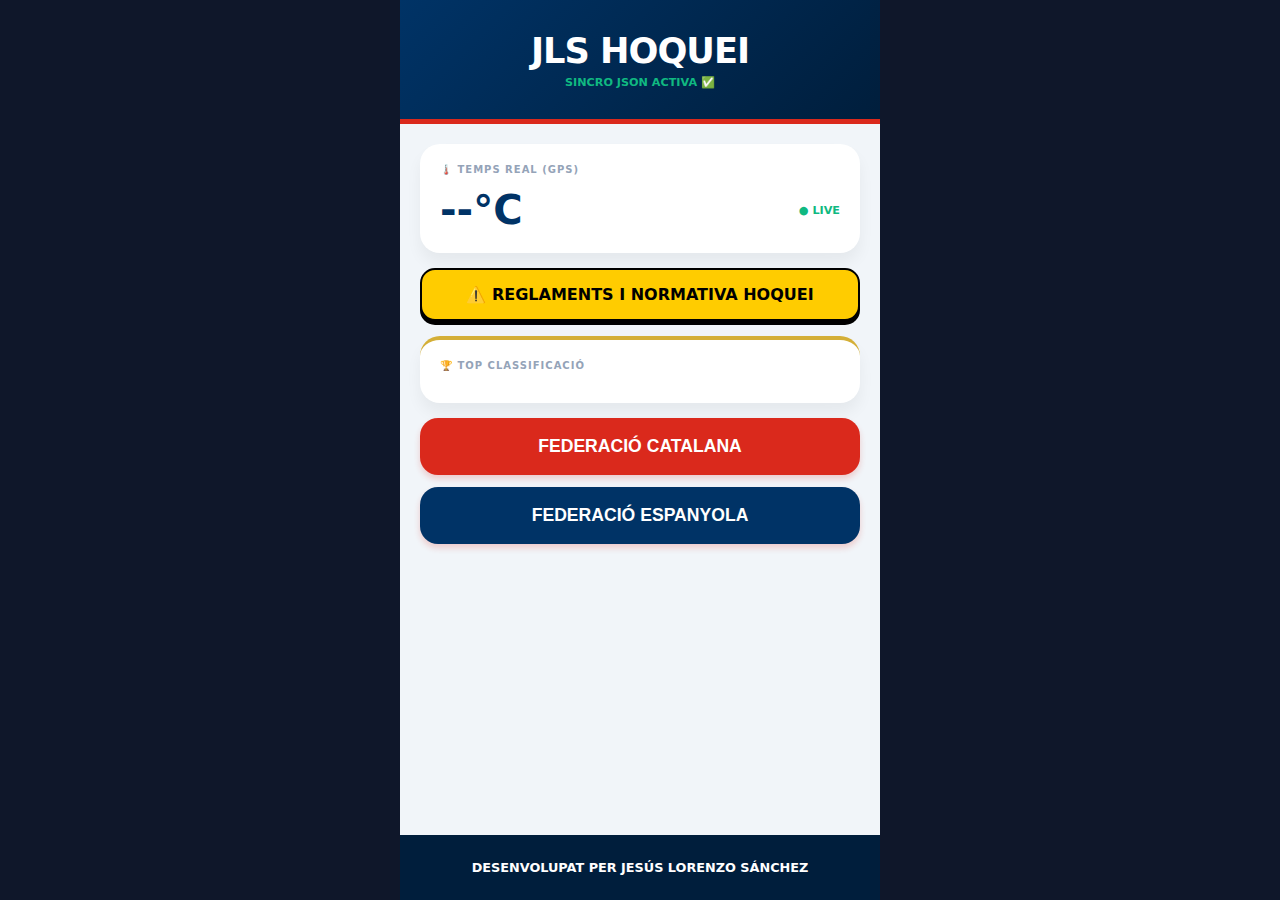
<file: index.html>
<!DOCTYPE html>
<html lang="ca">
<head>
    <meta charset="UTF-8">
    <meta name="viewport" content="width=device-width, initial-scale=1.0, maximum-scale=1.0, user-scalable=no">
    <title>JLS Hoquei - Oficial</title>
    <style>
        :root { --blue: #003366; --red: #da291c; --gold: #d4af37; --bg: #f1f5f9; --green: #34a853; }
        body { font-family: -apple-system, system-ui, sans-serif; margin: 0; background: #0f172a; color: #1e293b; }
        .app { max-width: 480px; margin: auto; background: var(--bg); min-height: 100vh; display: flex; flex-direction: column; }
        header { background: linear-gradient(135deg, var(--blue), #001e3c); color: white; padding: 30px 20px; text-align: center; border-bottom: 5px solid var(--red); }
        .p-20 { padding: 20px; flex: 1; }
        .widget { background: white; border-radius: 20px; padding: 20px; margin-bottom: 15px; box-shadow: 0 10px 15px rgba(0,0,0,0.05); }
        .label { font-size: 10px; color: #94a3b8; font-weight: 800; text-transform: uppercase; margin-bottom: 12px; display: block; letter-spacing: 1px; }
        .temp-display { font-size: 2.5rem; font-weight: 900; color: var(--blue); display: flex; align-items: center; justify-content: space-between; }
        .btn-main { background: var(--red); color: white; padding: 18px; border: none; border-radius: 18px; width: 100%; font-weight: 800; margin-bottom: 12px; cursor: pointer; font-size: 1.1rem; box-shadow: 0 4px 6px rgba(218, 41, 28, 0.2); }
        
        /* Estils per al botó de normativa */
        .btn-normativa { 
            background: #ffcc00; 
            color: black; 
            padding: 15px; 
            border-radius: 15px; 
            text-align: center; 
            font-weight: 800; 
            text-decoration: none; 
            display: block; 
            margin-bottom: 15px; 
            border: 2px solid #000;
            box-shadow: 0 4px 0 #000;
            transition: 0.2s;
        }
        .btn-normativa:active { transform: translateY(3px); box-shadow: 0 1px 0 #000; }
        
        /* Estils per a la llista amb emblemes */
        .rank-item { padding: 12px 0; border-bottom: 1px solid #f1f5f9; display: flex; justify-content: space-between; align-items: center; }
        .row { background: white; padding: 18px; margin-bottom: 10px; border-radius: 15px; display: flex; justify-content: space-between; align-items: center; border-left: 6px solid var(--blue); font-weight: bold; }
        
        .team-logo { width: 30px; height: 30px; object-fit: contain; border-radius: 4px; background: #f8fafc; padding: 2px; }
        .team-col { display: flex; align-items: center; gap: 12px; flex: 1; cursor: pointer; }
        
        footer { background: #001e3c; color: white; padding: 25px; text-align: center; font-size: 0.8rem; font-weight: bold; }
        .ok-text { font-size: 9px; font-weight: 900; color: var(--gold); text-transform: uppercase; }
        .other-text { font-size: 9px; font-weight: 700; color: #64748b; margin-top: 4px; text-transform: uppercase; }
        .map-btn { background: #e8f5e9; color: var(--green); border: none; padding: 10px; border-radius: 12px; cursor: pointer; font-size: 1.2rem; display: flex; align-items: center; justify-content: center; transition: 0.3s; margin-left: 10px; }
        .map-btn:active { transform: scale(0.9); background: var(--green); color: white; }
    </style>
</head>
<body>
<div class="app">
    <header>
        <h1 style="margin:0; font-size: 2.2rem; letter-spacing: -1px;">JLS HOQUEI</h1>
        <div id="sync-status" style="font-size:0.7rem; margin-top:5px; font-weight: bold; color: #10b981;">DADES 100% REALS ✅</div>
    </header>
    
    <div id="main-content" class="p-20"></div>
    <footer>DESENVOLUPAT PER JESÚS LORENZO SÁNCHEZ</footer>
</div>

<script>
let appData = { equipos: [] };

function anarAlMapa(nom) {
    const query = encodeURIComponent(`Pavelló Hoquei Patins ${nom}`);
    window.open(`https://www.google.com/maps/search/${query}`, '_blank');
}

async function loadPoints() {
    try {
        const response = await fetch('hoquei_data.json?v=' + Date.now());
        if (response.ok) {
            appData = await response.json();
            document.getElementById('sync-status').innerText = "SINCRO JSON ACTIVA ✅";
        }
    } catch (e) { document.getElementById('sync-status').innerText = "ERROR SINCRO ❌"; }
    renderHome();
}

function renderHome() {
    const ranking = [...appData.equipos].filter(e => e.ok).sort((a,b) => b.pts - a.pts).slice(0, 6);
    let rankHtml = "";
    ranking.forEach((e, i) => {
        const imgUrl = e.img || `https://ui-avatars.com/api/?name=${e.n}&background=003366&color=fff`;
        
        rankHtml += `
            <div class="rank-item">
                <div class="team-col" onclick="verCats('${e.n}')">
                    <img src="${imgUrl}" class="team-logo" onerror="this.src='https://via.placeholder.com/30?text=H'">
                    <div style="flex:1;">
                        <div style="display:flex; justify-content:space-between; align-items:center;">
                            <span style="font-weight:800; font-size: 0.9rem;">${i+1}. ${e.n}</span>
                            <span style="color:var(--red); font-weight:900;">${e.pts} PTS</span>
                        </div>
                        <div style="margin-top:2px;"><span class="ok-text">🏆 OK LLIGA MASCULINA</span></div>
                    </div>
                </div>
                <button class="map-btn" onclick="anarAlMapa('${e.n}')">📍</button>
            </div>`;
    });

    document.getElementById('main-content').innerHTML = `
        <div class="widget">
            <span class="label">🌡️ TEMPS REAL (GPS)</span>
            <div class="temp-display"><span id="temp-val">--°C</span><span style="color:#10b981; font-size:0.7rem;">● LIVE</span></div>
        </div>
        
        <a href="https://fep.es/federacion/reglamentos" target="_blank" class="btn-normativa">
            ⚠️ REGLAMENTS I NORMATIVA HOQUEI
        </a>

        <div class="widget" style="border-top: 4px solid var(--gold);">
            <span class="label">🏆 TOP CLASSIFICACIÓ</span>
            <div>${rankHtml}</div>
        </div>
        <button class="btn-main" onclick="renderList('CAT')">FEDERACIÓ CATALANA</button>
        <button class="btn-main" style="background:var(--blue)" onclick="renderList('ESP')">FEDERACIÓ ESPANYOLA</button>
    `;
    updateWeather();
}

function renderList(reg) {
    const list = appData.equipos.filter(e => e.reg === reg).sort((a,b) => a.n.localeCompare(b.n));
    let listHtml = "";
    list.forEach(e => {
        const imgUrl = e.img || `https://ui-avatars.com/api/?name=${e.n}&background=003366&color=fff`;
        
        listHtml += `
            <div class="row">
                <div class="team-col" onclick="verCats('${e.n}')">
                    <img src="${imgUrl}" class="team-logo" onerror="this.src='https://via.placeholder.com/30?text=H'">
                    <div style="flex:1;">
                        <div style="font-size:0.85rem;">${e.n}</div>
                        <div class="other-text">⚙️ ${e.cat_label}</div>
                    </div>
                </div>
                <button class="map-btn" onclick="anarAlMapa('${e.n}')">📍</button>
            </div>`;
    });

    document.getElementById('main-content').innerHTML = `
        <h3 class="label">EQUIPS ${reg === 'CAT' ? 'CATALUNYA' : 'ESPANYA'}</h3>
        <div style="max-height:480px; overflow-y:auto;">${listHtml}</div>
        <button class="btn-main" style="background:#64748b; margin-top:20px;" onclick="renderHome()">← TORNAR</button>
    `;
}

function verCats(name) {
    const e = appData.equipos.find(i => i.n === name);
    if(e) alert("📌 CLUB: " + e.n + "\n\n📂 CATEGORIES:\n• " + e.cats.join('\n• '));
}

async function updateWeather() {
    if (navigator.geolocation) {
        navigator.geolocation.getCurrentPosition(async (p) => {
            try {
                const res = await fetch(`https://api.open-meteo.com/v1/forecast?latitude=${p.coords.latitude}&longitude=${p.coords.longitude}&current_weather=true`);
                const data = await res.json();
                document.getElementById('temp-val').innerText = Math.round(data.current_weather.temperature) + "°C";
            } catch(e) {}
        });
    }
}
loadPoints();
</script>
</body>
</html>
</file>
